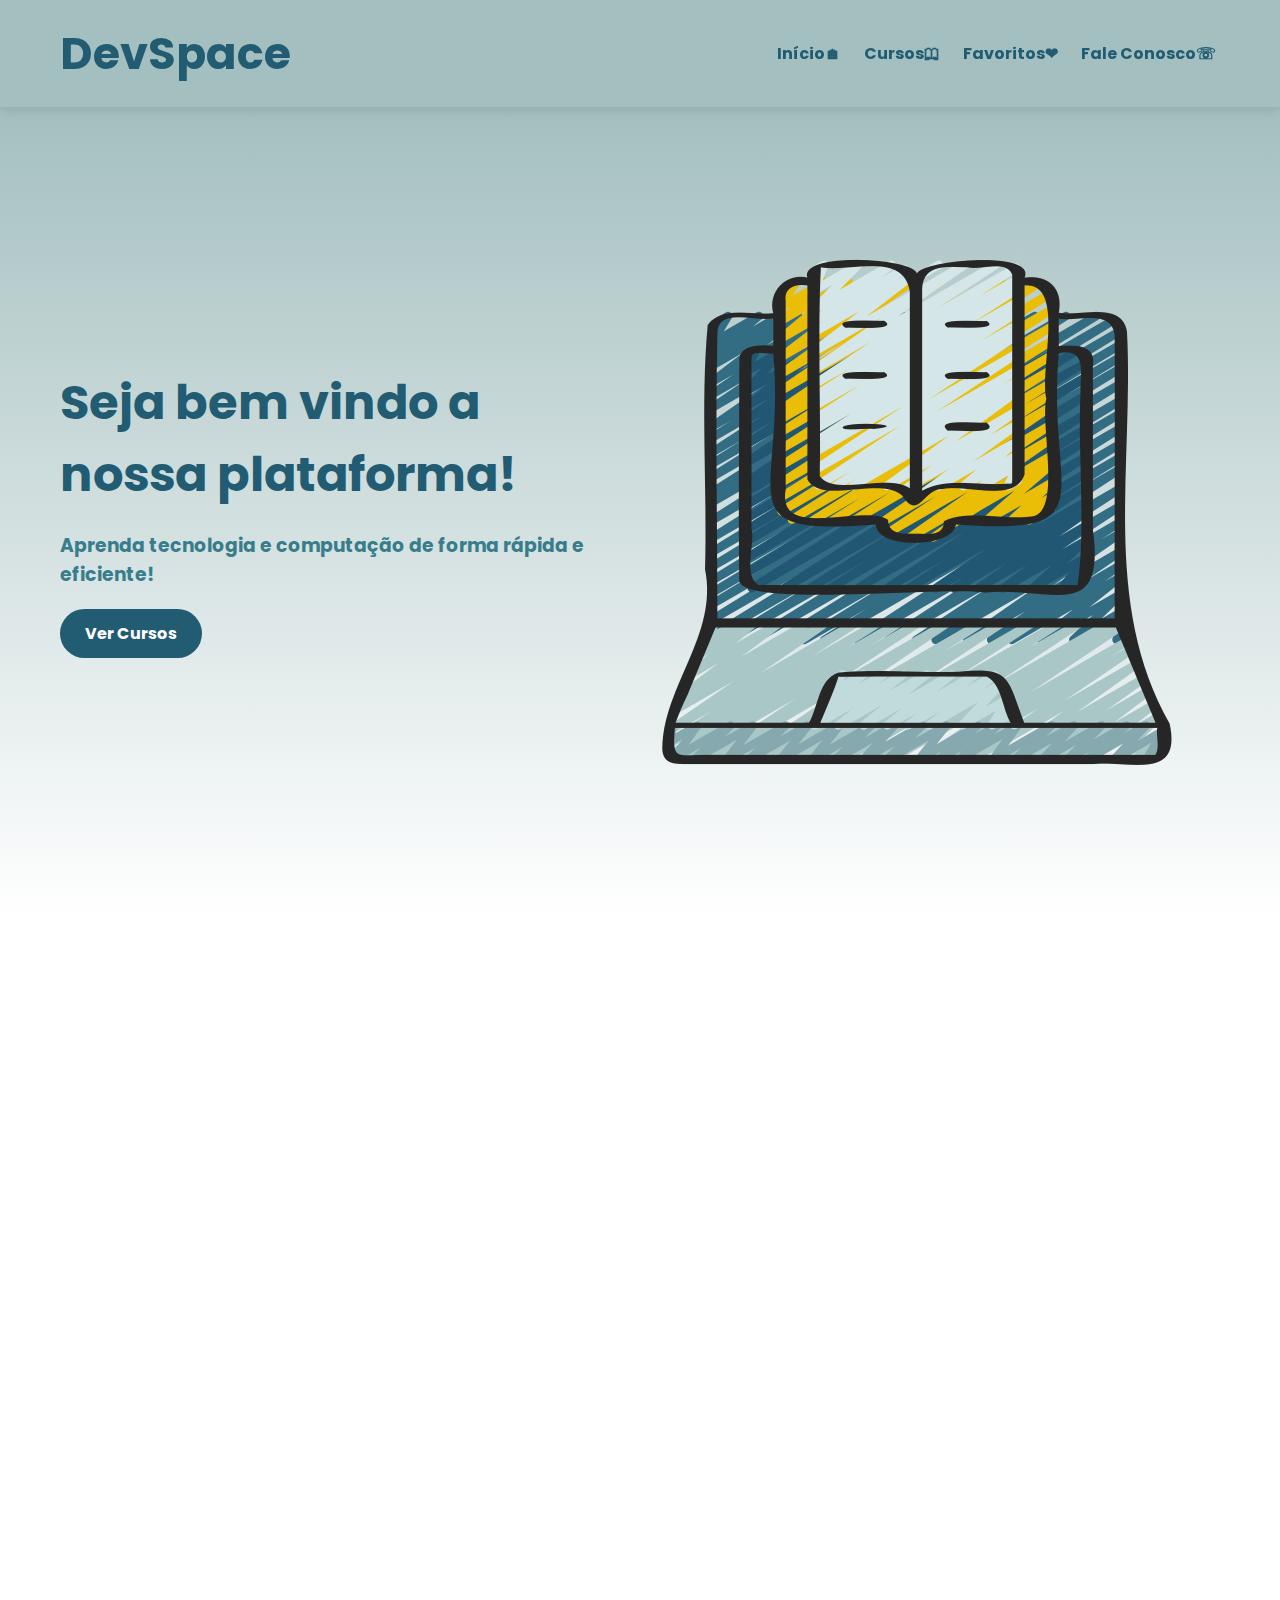
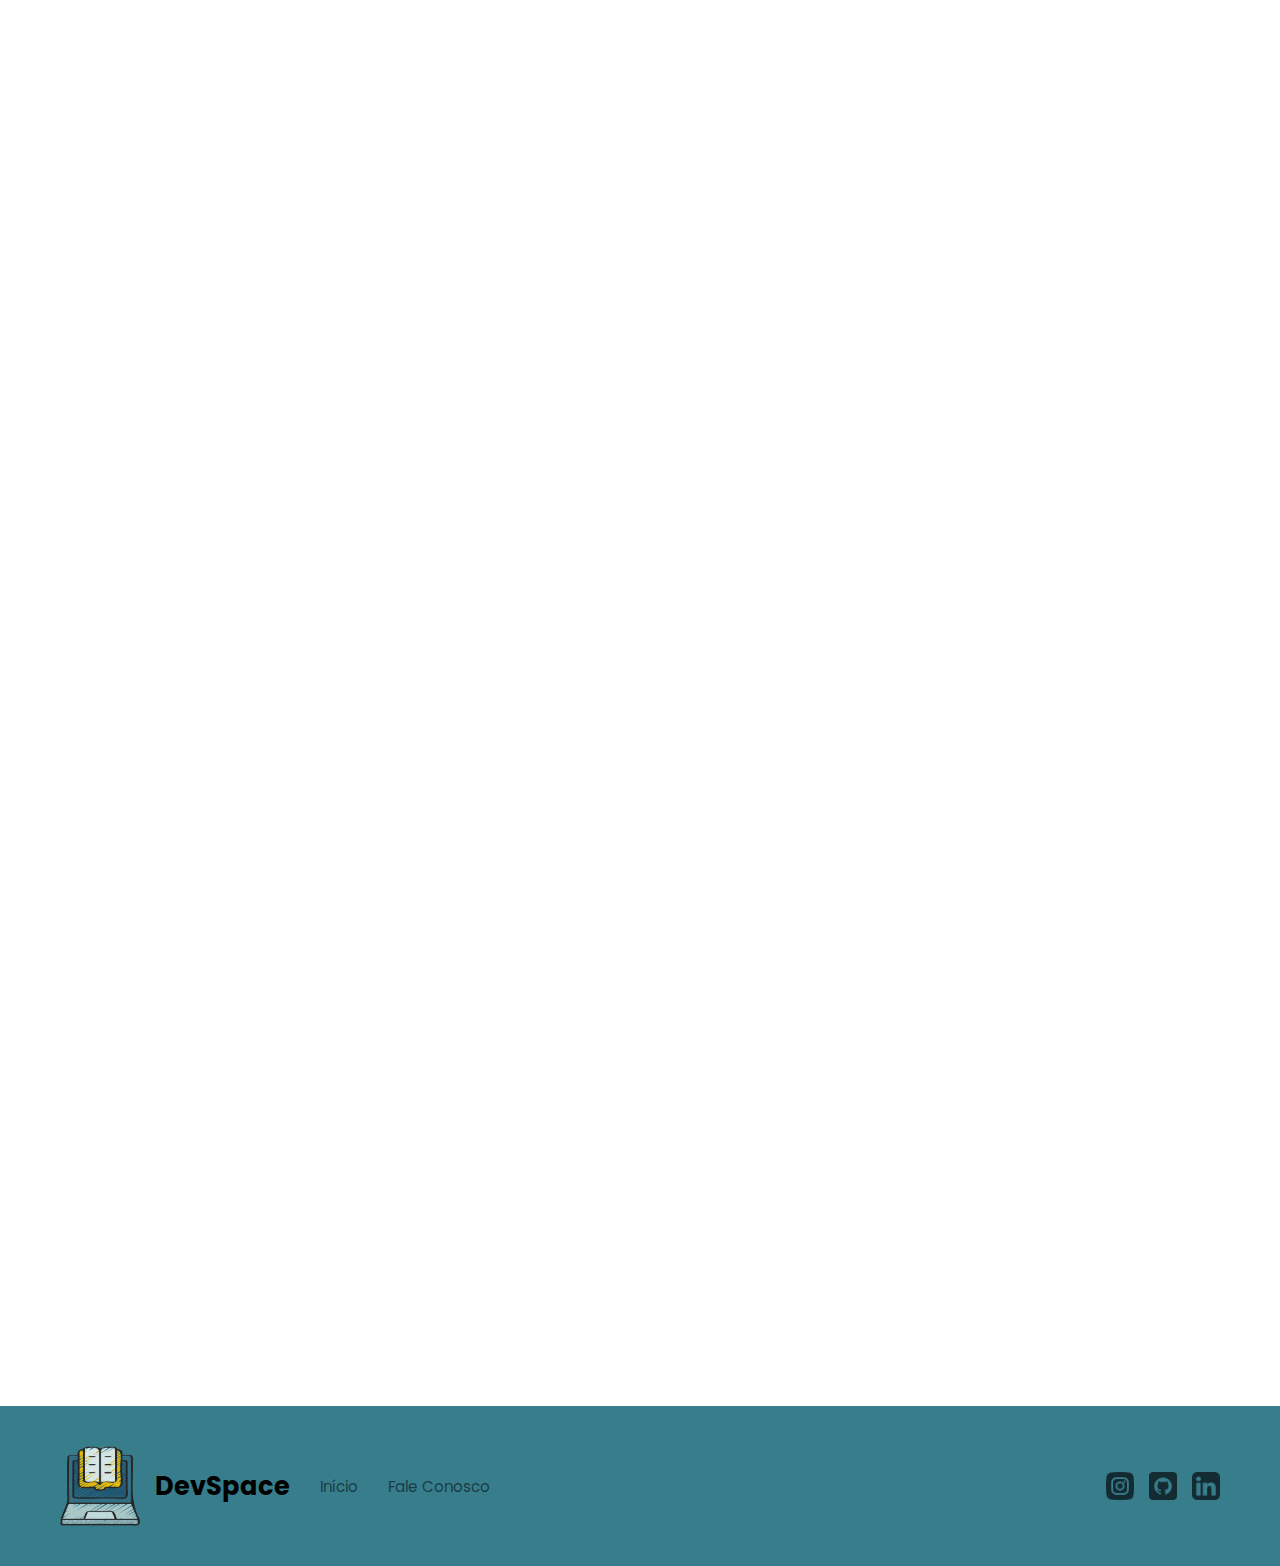
<file: index.html>
<!DOCTYPE html>
<html lang="pt-br">
<head>
    <meta charset="UTF-8">
    <meta name="viewport" content="width=device-width, initial-scale=1.0">
    <link rel="shortcut icon" href="educacao-online.png" type="image/x-icon">
    <link rel="stylesheet" href="style.css">

    <link rel="preconnect" href="https://fonts.googleapis.com">
    <link rel="preconnect" href="https://fonts.gstatic.com" crossorigin>
    <link href="https://fonts.googleapis.com/css2?family=Poppins:wght@600;700;800&display=swap" rel="stylesheet">

    <title>DevSpace</title>
</head>
<body>

    <nav>
        <h1>DevSpace</h1>
        <div class="nav-links">
            <a href="#inicio">Início🏠︎</a>
            <a href="cursos.html">Cursos🕮</a>
            <a href="favoritos.html">Favoritos❤︎</a>
            <a href="fale_conosco.html">Fale Conosco☏</a>
        </div>
    </nav>

    <header id="inicio" class="animate">
        <div class="hero-text">
            <h1>Seja bem vindo a nossa plataforma!</h1>
            <h3>Aprenda tecnologia e computação de forma rápida e eficiente!</h3>
            <a href="cursos.html" class="btn">Ver Cursos</a>
        </div>
        <img src="img/educacao-online.png" alt="Plataforma DevSpace">
    </header>

    <main>
        <section class="conteudop animate">
            <div class="hero-sec">
                <h4>Quem Somos?</h4>
                <h1>Um breve relato sobre nossa plataforma:</h1>
                <p>
                    Este site é uma plataforma de cursos online voltada para jovens programadores,
                    com foco em aprendizado acessível, moderno e eficiente.
                </p>
            </div>
            <img class="img-sec1" src="img/aula-online.png" alt="Aulas online">
        </section>

        <section class="conteudoc animate">
            <h1>O que eu posso aprender aqui?</h1>
            <h3>Confira alguns dos temas disponíveis na plataforma:</h3>
        </section>

        <section class="card-section animate">
    <div class="card-container">

        <!-- LÓGICA -->
        <div class="card">
            <div class="card-inner">
                <div class="card-front">
                    <img src="img/lógica-de-prog.png" alt="Lógica de Programação">
                    <p>Lógica de Programação</p>
                </div>
                <div class="card-back">
                    <p>
                        Aprenda a pensar como programador, criando soluções
                        com decisões, repetições e organização de ideias.
                    </p>
                </div>
            </div>
        </div>

        <!-- ALGORITMOS -->
        <div class="card">
            <div class="card-inner">
                <div class="card-front">
                    <img src="img/programacao.png" alt="Algoritmos">
                    <p>Algoritmos</p>
                </div>
                <div class="card-back">
                    <p>
                        Entenda como criar passos lógicos e bem definidos
                        para resolver problemas de forma eficiente.
                    </p>
                </div>
            </div>
        </div>

        <!-- HTML E CSS -->
        <div class="card">
            <div class="card-inner">
                <div class="card-front">
                    <img src="img/html-css.png" alt="HTML e CSS">
                    <p>HTML e CSS</p>
                </div>
                <div class="card-back">
                    <p>
                        Aprenda a estruturar páginas e deixá-las bonitas,
                        responsivas e bem organizadas.
                    </p>
                </div>
            </div>
        </div>

        <!-- JAVASCRIPT -->
        <div class="card">
            <div class="card-inner">
                <div class="card-front">
                    <img src="img/javascript.png" alt="JavaScript">
                    <p>JavaScript</p>
                </div>
                <div class="card-back">
                    <p>
                        Dê vida às páginas com interações, eventos,
                        lógica e dinamismo.
                    </p>
                </div>
            </div>
        </div>

        <!-- PYTHON -->
        <div class="card">
            <div class="card-inner">
                <div class="card-front">
                    <img src="img/pythonlogo.png" alt="Python">
                    <p>Python</p>
                </div>
                <div class="card-back">
                    <p>
                        Linguagem simples e poderosa para automação,
                        lógica, dados e aplicações.
                    </p>
                </div>
            </div>
        </div>

        <!-- BANCO DE DADOS -->
        <div class="card">
            <div class="card-inner">
                <div class="card-front">
                    <img src="img/banco-de-dadoslogo.png" alt="Banco de Dados">
                    <p>Banco de Dados</p>
                </div>
                <div class="card-back">
                    <p>
                        Aprenda a armazenar, organizar e consultar
                        informações de forma eficiente.
                    </p>
                </div>
            </div>
        </div>

        <!-- MOBILE -->
        <div class="card">
            <div class="card-inner">
                <div class="card-front">
                    <img src="img/introdução-mobile.png" alt="Mobile">
                    <p>Mobile</p>
                </div>
                <div class="card-back">
                    <p>
                        Introdução ao desenvolvimento de aplicativos
                        para celulares e tablets.
                    </p>
                </div>
            </div>
        </div>

        <!-- SEGURANÇA -->
        <div class="card">
            <div class="card-inner">
                <div class="card-front">
                    <img src="img/seguranca-da-internet.png" alt="Segurança">
                    <p>Segurança</p>
                </div>
                <div class="card-back">
                    <p>
                        Conceitos básicos para proteger dados,
                        sistemas e informações.
                    </p>
                </div>
            </div>
        </div>

    </div>
</section>


        <section class="topicos animate">
            <div class="top">
                <h3>Trilha Iniciante</h3>
                <ul>
                    <li>Lógica</li>
                    <li>HTML + CSS</li>
                    <li>JS Básico</li>
                    <li>Python</li>
                </ul>
            </div>

            <div class="top">
                <h3>Web Dev</h3>
                <ul>
                    <li>HTML Avançado</li>
                    <li>Flexbox e Grid</li>
                    <li>DOM</li>
                    <li>Projetos</li>
                </ul>
            </div>

            <div class="top">
                <h3>Programação Geral</h3>
                <ul>
                    <li>POO</li>
                    <li>SQL</li>
                    <li>Git</li>
                    <li>APIs</li>
                </ul>
            </div>
        </section>
    </main>

    <footer>
        <div class="footer-logo">
            <img src="img/educacao-online.png">
            <h2>DevSpace</h2>
            <a href="#inicio">Início</a>
            <a href="fale_conosco.html">Fale Conosco</a>
        </div>

        <div class="footer-container">
            <a href="#"><img src="img/instagram (1).png"></a>
            <a href="#"><img src="img/github.png"></a>
            <a href="#"><img src="img/sinal-do-linkedin (1).png"></a>
        </div>
    </footer>

    <script src="script.js"></script>
</body>
</html>
</file>
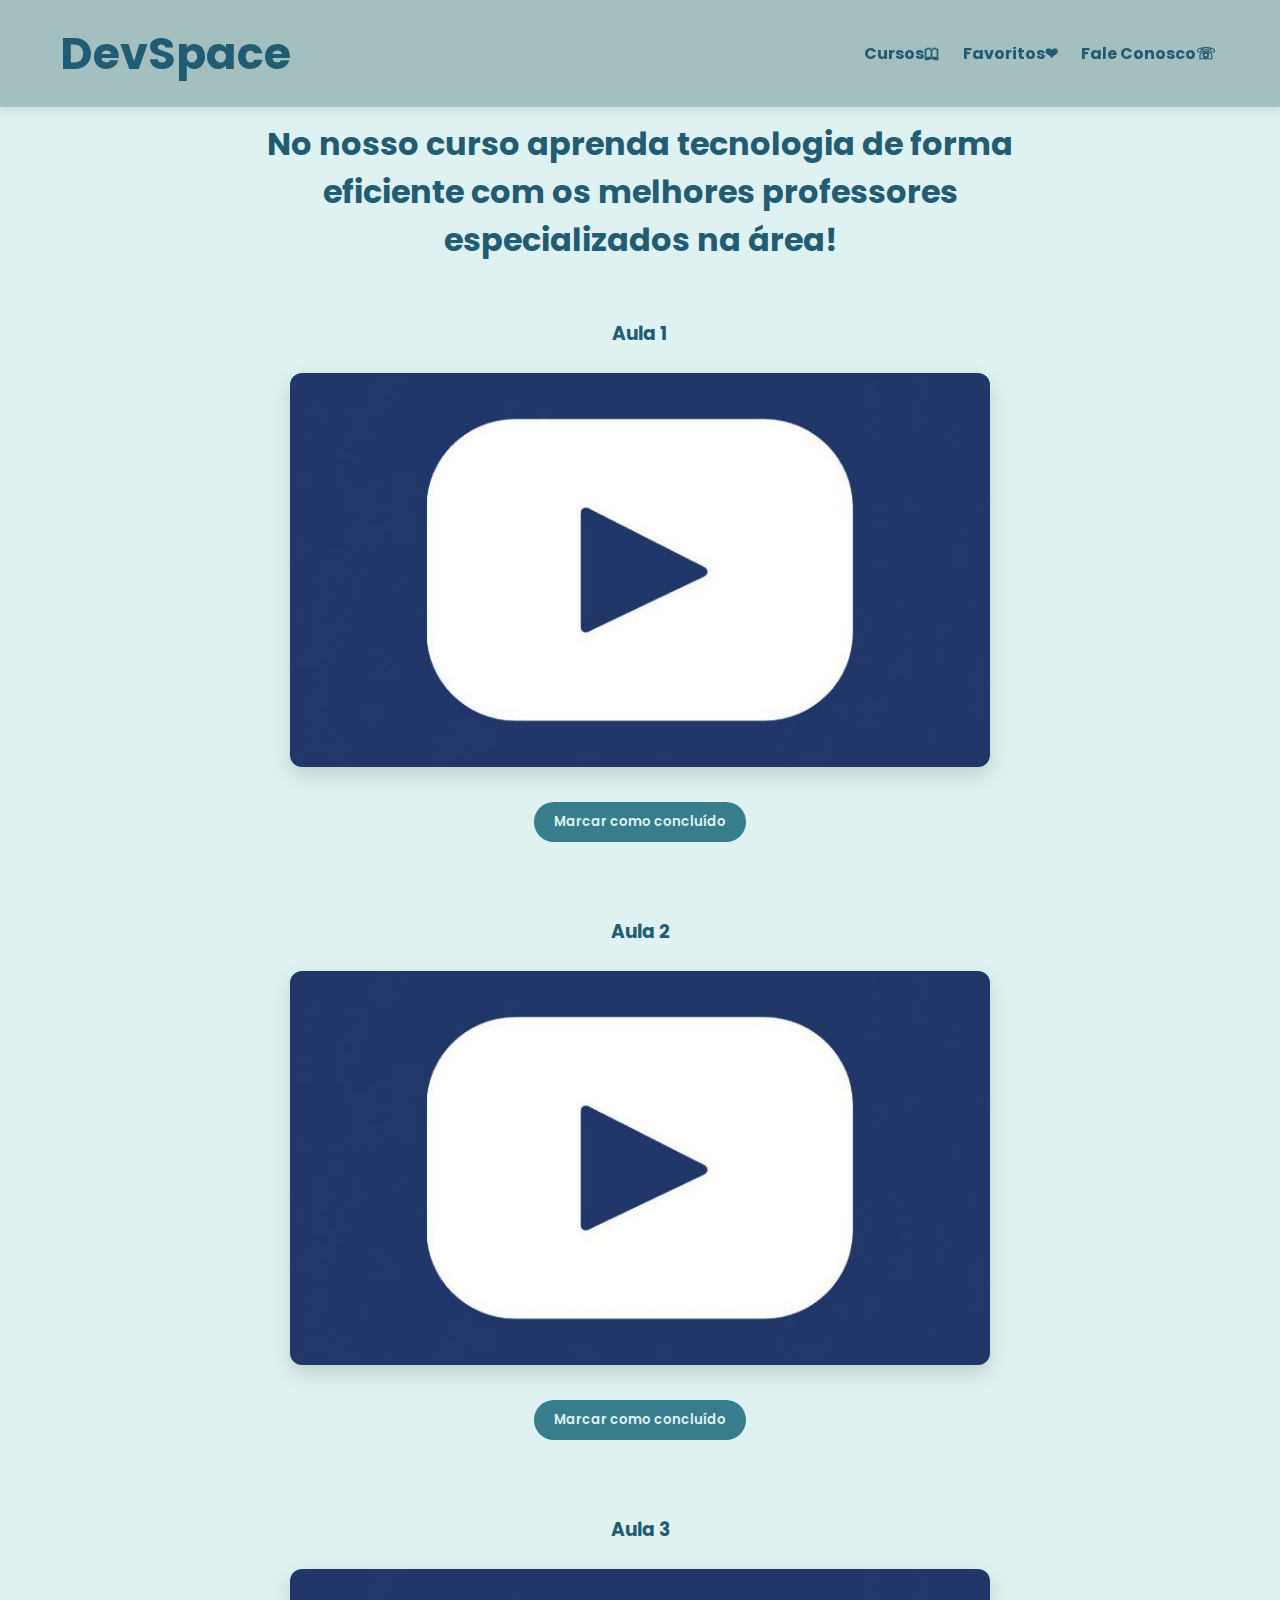
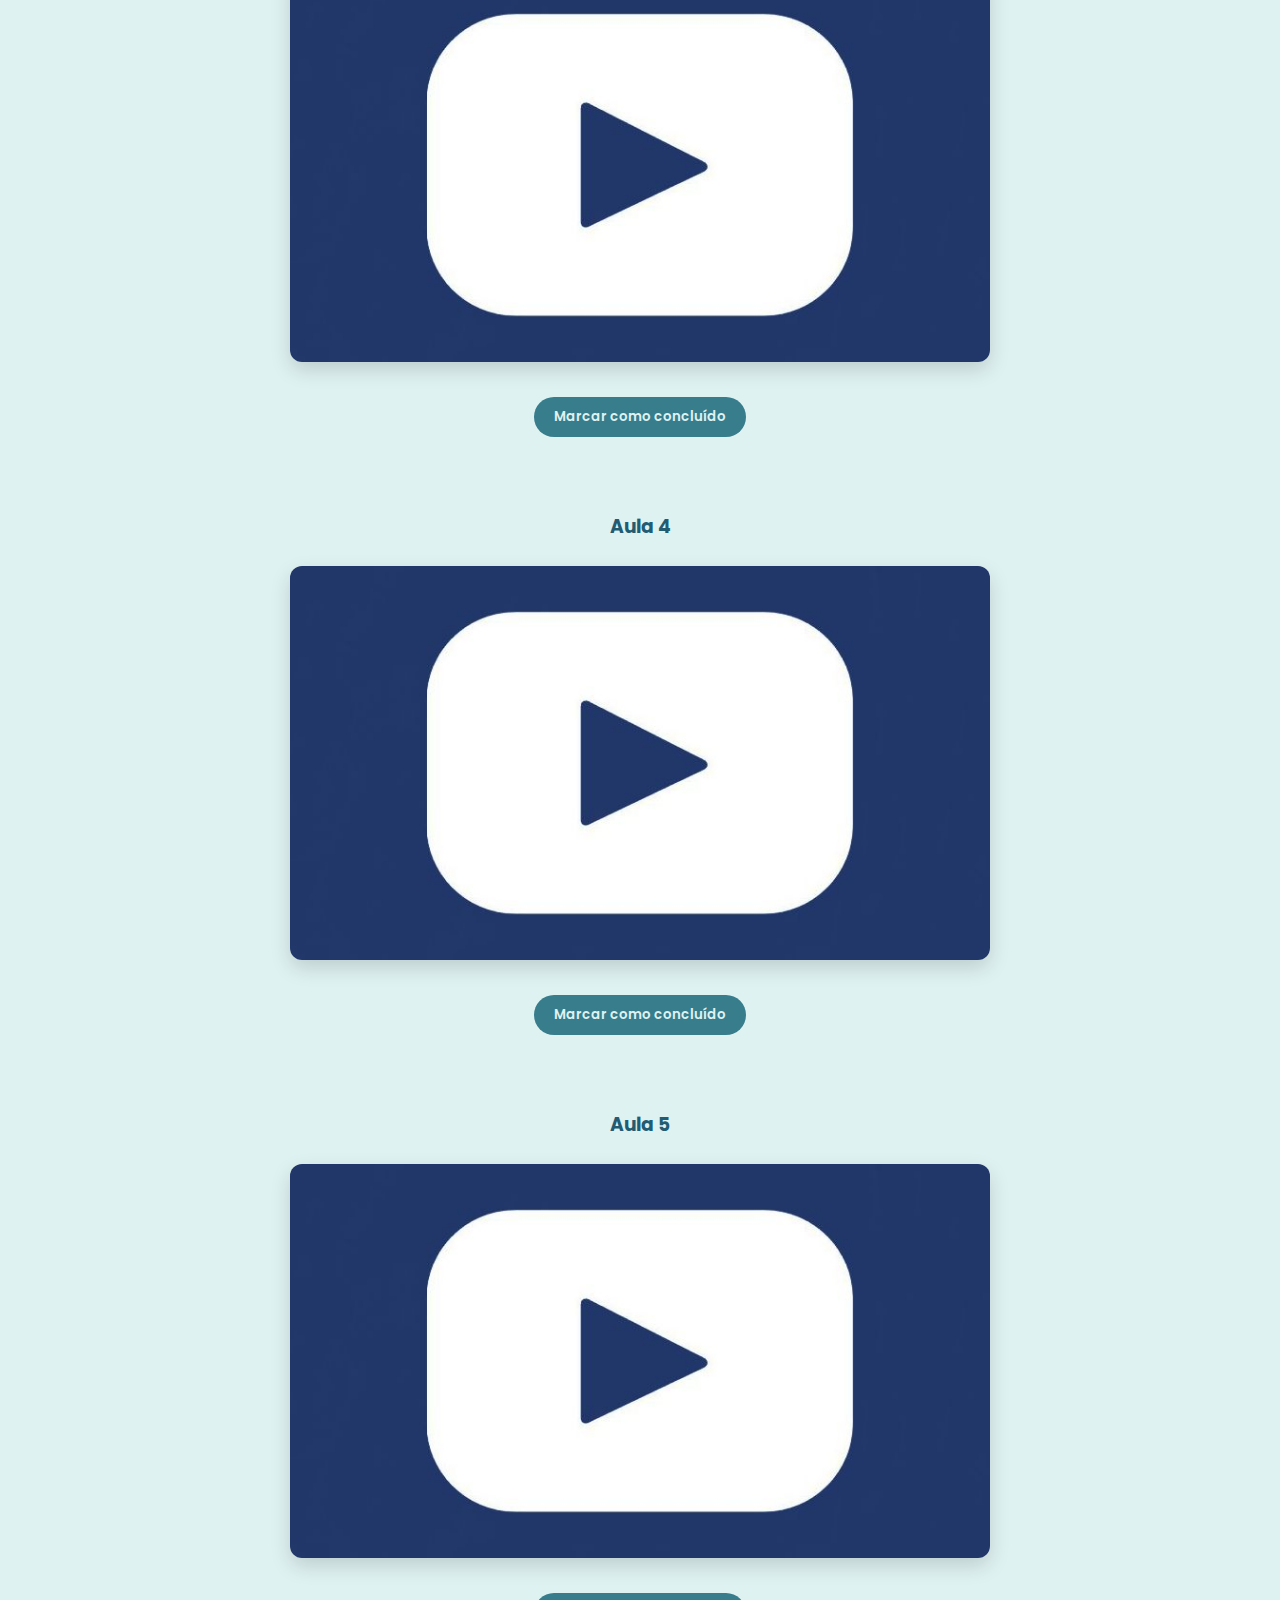
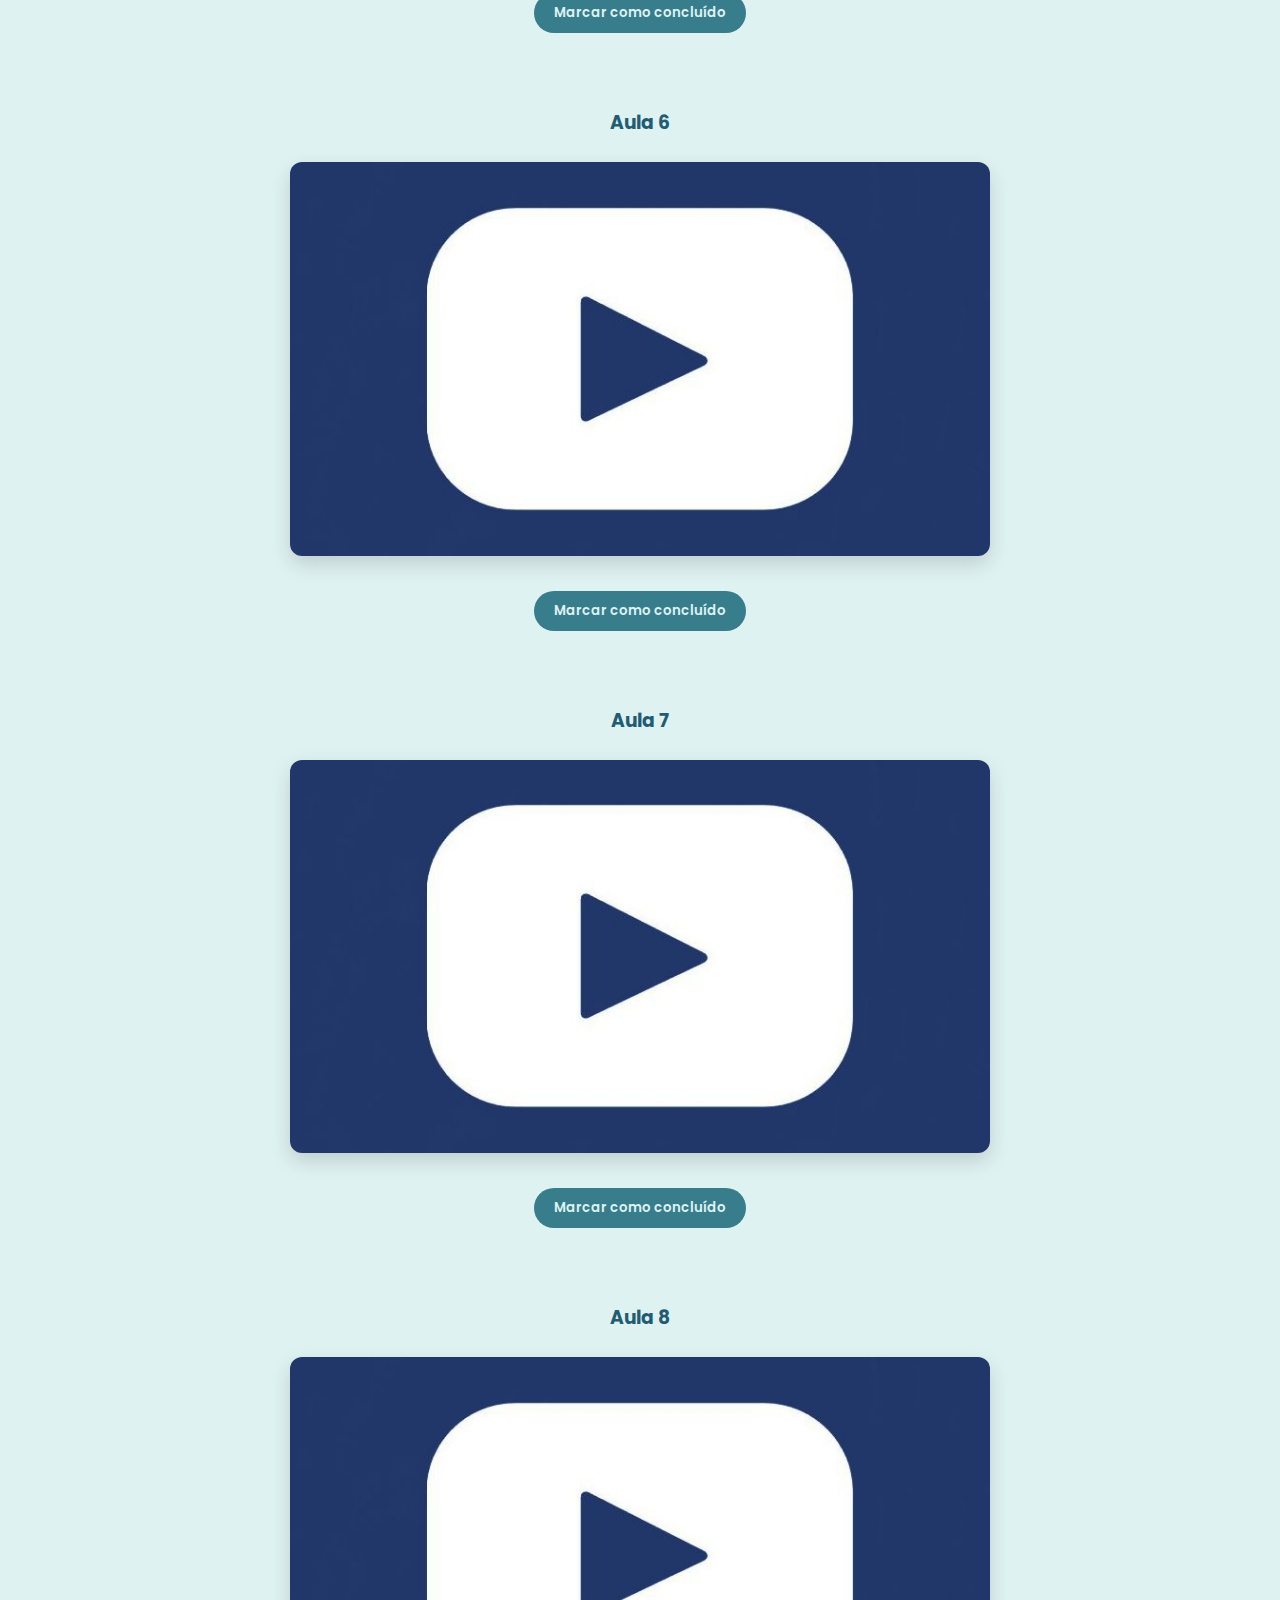
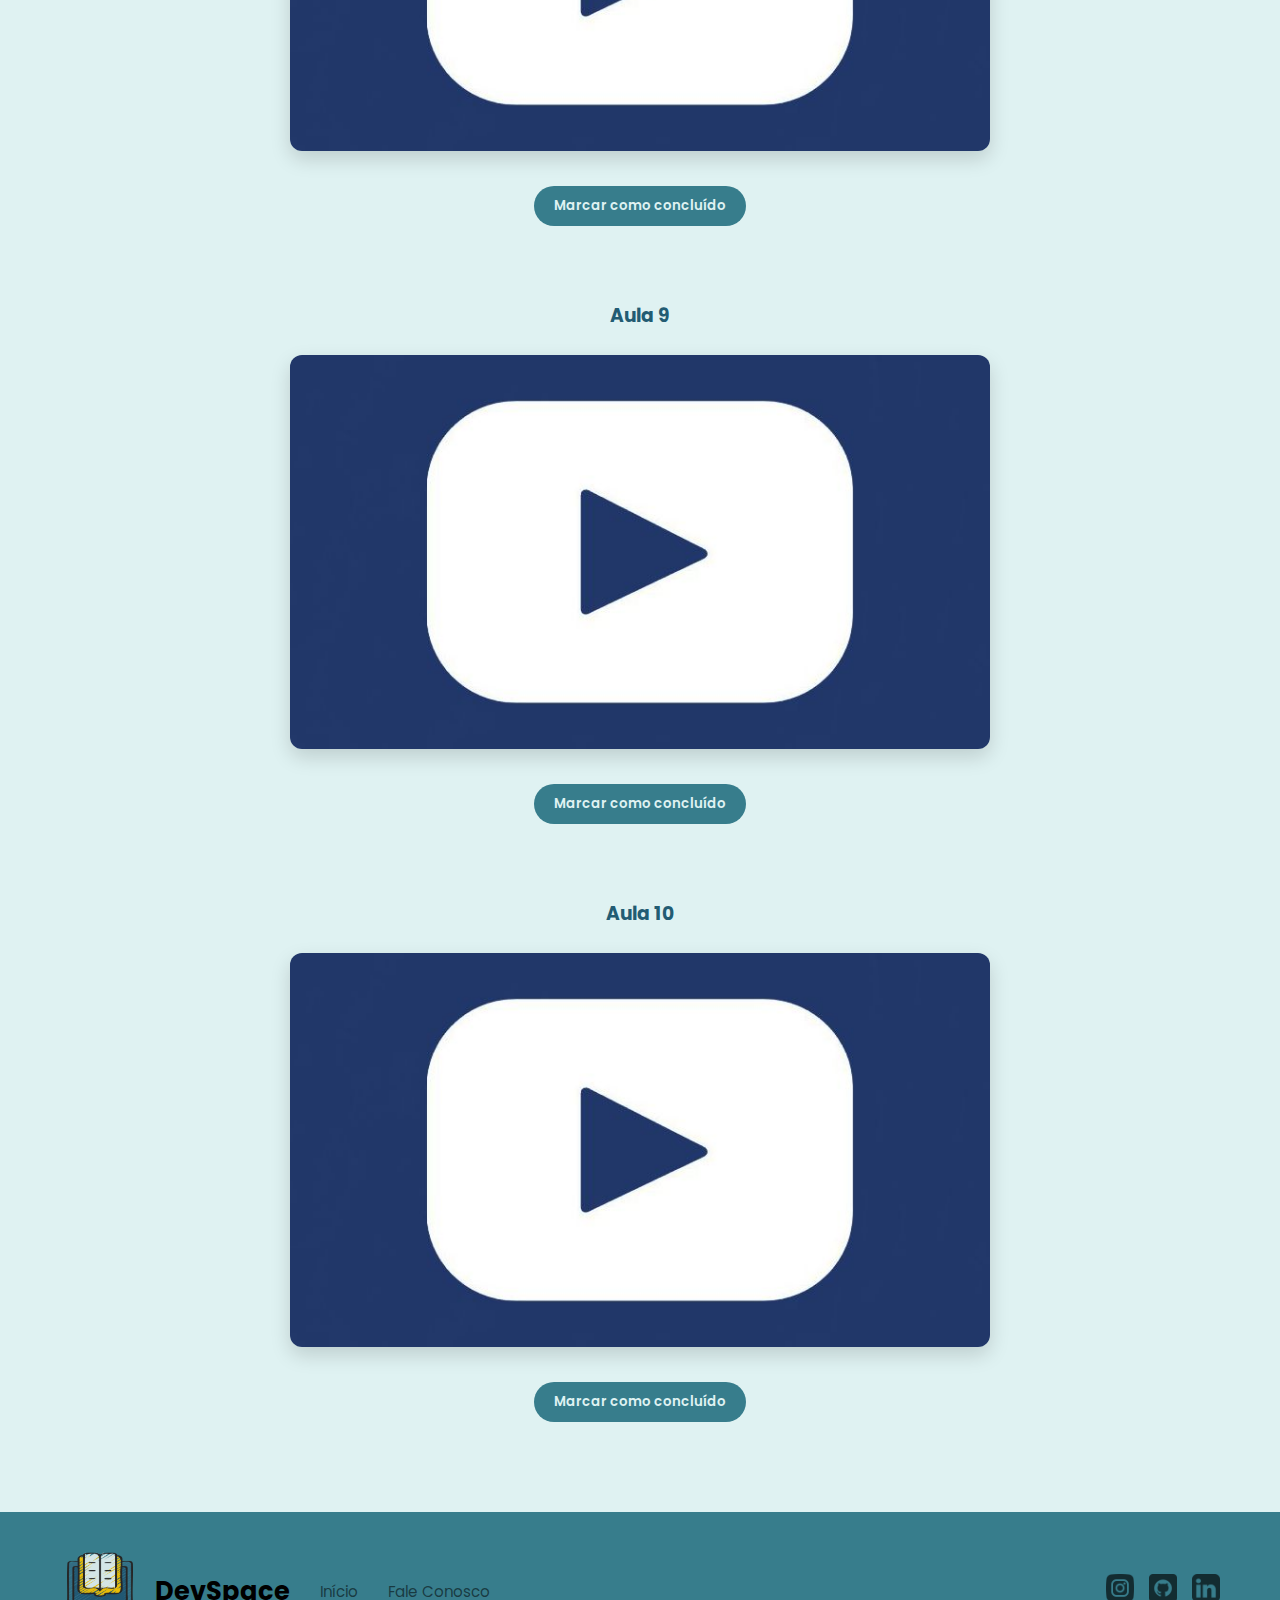
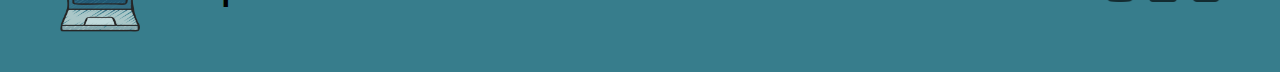
<file: aula.html>
<!DOCTYPE html>
<html lang="pt-br">
<head>
    <meta charset="UTF-8">
    <meta name="viewport" content="width=device-width, initial-scale=1.0">
    <link rel="shortcut icon" href="educacao-online.png" type="image/x-icon">
    <link rel="stylesheet" href="aula.css">

    <link rel="preconnect" href="https://fonts.googleapis.com">
    <link rel="preconnect" href="https://fonts.gstatic.com" crossorigin>
    <link href="https://fonts.googleapis.com/css2?family=Poppins:wght@600;700;800&display=swap" rel="stylesheet">

    <title>DevSpace</title>
</head>
<body>
    <div id="inicio"></div>

    <nav>
        <h1>DevSpace</h1>
        <div class="nav-links">
            <a href="cursos.html">Cursos🕮</a>
            <a href="favoritos.html">Favoritos❤︎</a>
            <a href="fale_conosco.html">Fale Conosco☏</a>
        </div>
    </nav>

    <main>
        <h1>No nosso curso aprenda tecnologia de forma eficiente com os melhores professores especializados na área!</h1>

        <section class="aula">
            <h3>Aula 1</h3>
            <img src="img/Youtube.jfif">
            <button class="concluido" data-aula="aula1">Marcar como concluído ✔</button>
        </section>

        <section class="aula">
            <h3>Aula 2</h3>
            <img src="img/Youtube.jfif">
            <button class="concluido" data-aula="aula2">Marcar como concluído ✔</button>
        </section>

        <section class="aula">
            <h3>Aula 3</h3>
            <img src="img/Youtube.jfif">
            <button class="concluido" data-aula="aula3">Marcar como concluído ✔</button>
        </section>

        <section class="aula">
            <h3>Aula 4</h3>
            <img src="img/Youtube.jfif">
            <button class="concluido" data-aula="aula4">Marcar como concluído ✔</button>
        </section>

        <section class="aula">
            <h3>Aula 5</h3>
            <img src="img/Youtube.jfif">
            <button class="concluido" data-aula="aula5">Marcar como concluído ✔</button>
        </section>

        <section class="aula">
            <h3>Aula 6</h3>
            <img src="img/Youtube.jfif">
            <button class="concluido" data-aula="aula6">Marcar como concluído ✔</button>
        </section>

        <section class="aula">
            <h3>Aula 7</h3>
            <img src="img/Youtube.jfif">
            <button class="concluido" data-aula="aula7">Marcar como concluído ✔</button>
        </section>

        <section class="aula">
            <h3>Aula 8</h3>
            <img src="img/Youtube.jfif">
            <button class="concluido" data-aula="aula8">Marcar como concluído ✔</button>
        </section>

        <section class="aula">
            <h3>Aula 9</h3>
            <img src="img/Youtube.jfif">
            <button class="concluido" data-aula="aula9">Marcar como concluído ✔</button>
        </section>

        <section class="aula">
            <h3>Aula 10</h3>
            <img src="img/Youtube.jfif">
            <button class="concluido" data-aula="aula10">Marcar como concluído ✔</button>
        </section>
    </main>


    <footer>
        <div class="footer-logo">
            <img src="img/educacao-online.png">
            <h2>DevSpace</h2>
            <a href="#inicio">Início</a>
            <a href="fale_conosco.html">Fale Conosco</a>
        </div>

        <div class="footer-container">
            <a href="#"><img src="img/instagram (1).png"></a>
            <a href="#"><img src="img/github.png"></a>
            <a href="#"><img src="img/sinal-do-linkedin (1).png"></a>
        </div>
    </footer>
        
<script src="aula.js"></script>
    
</body>
</html>
</file>
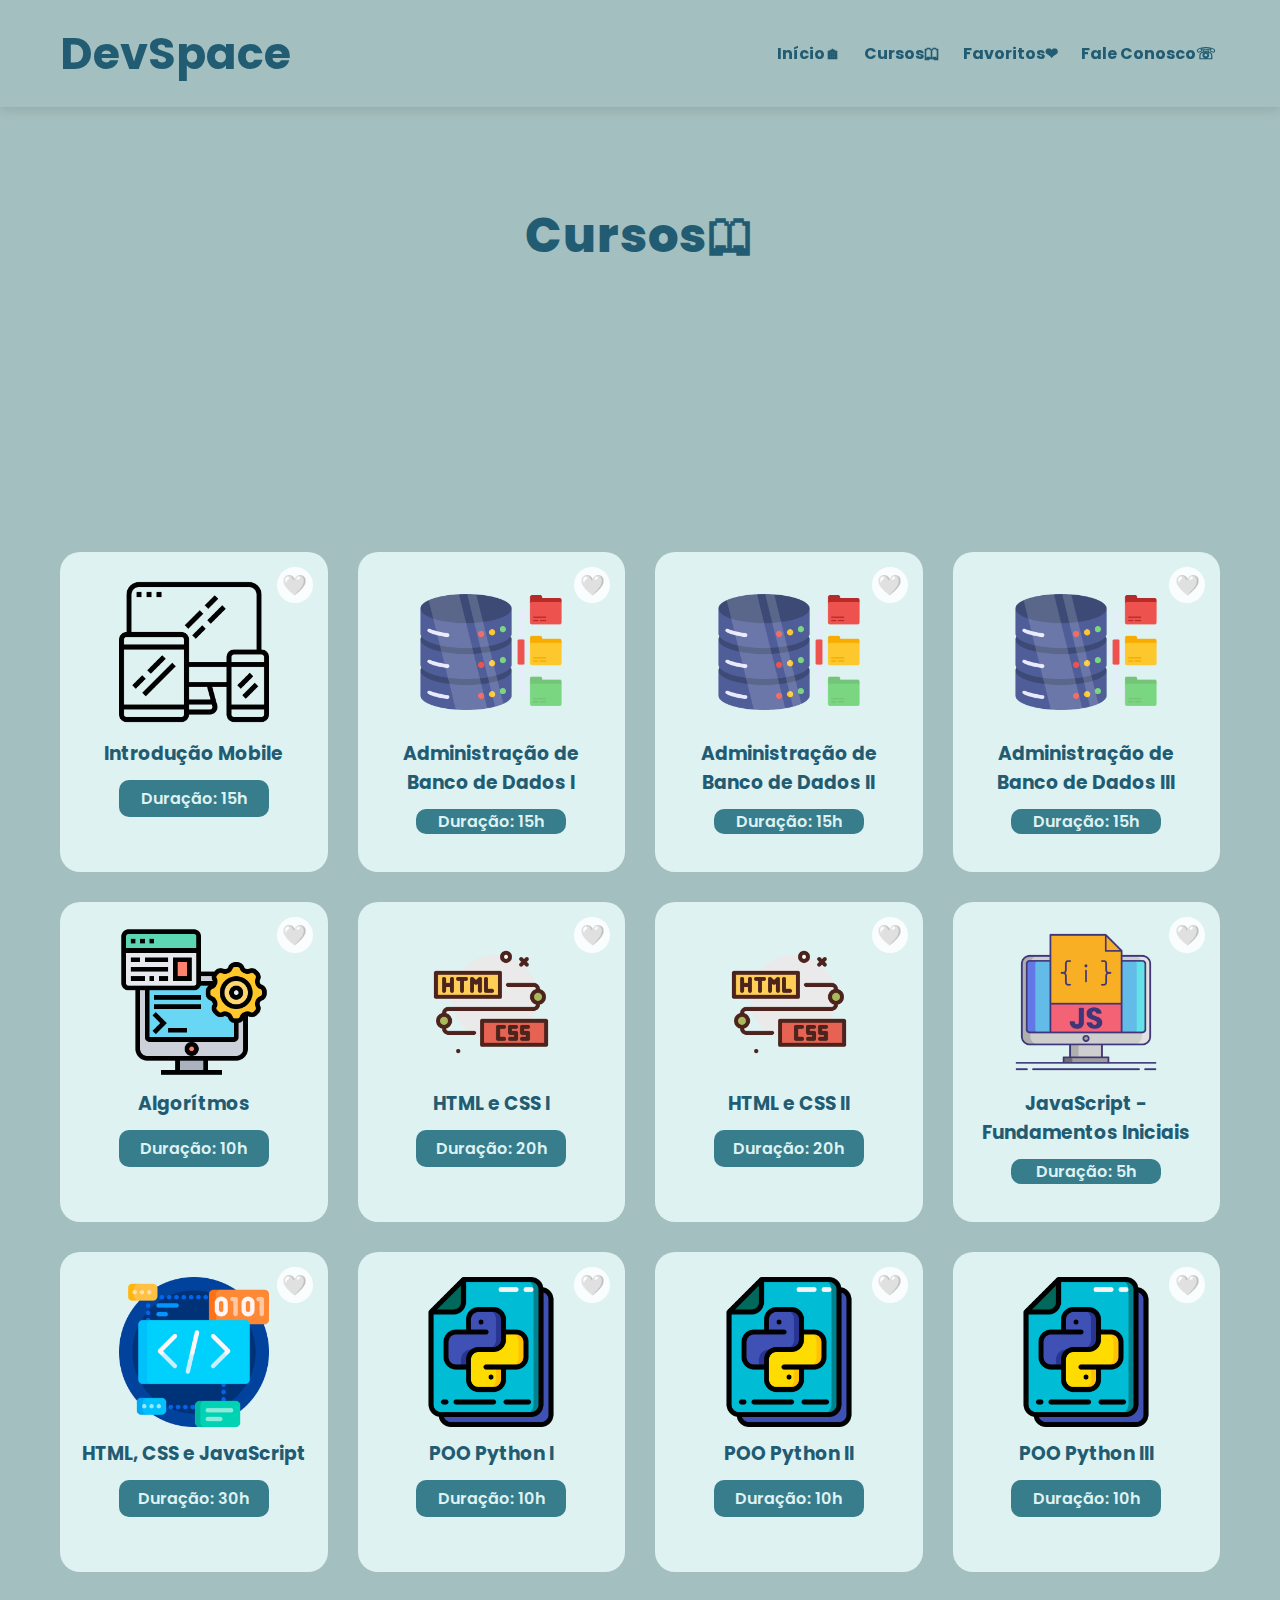
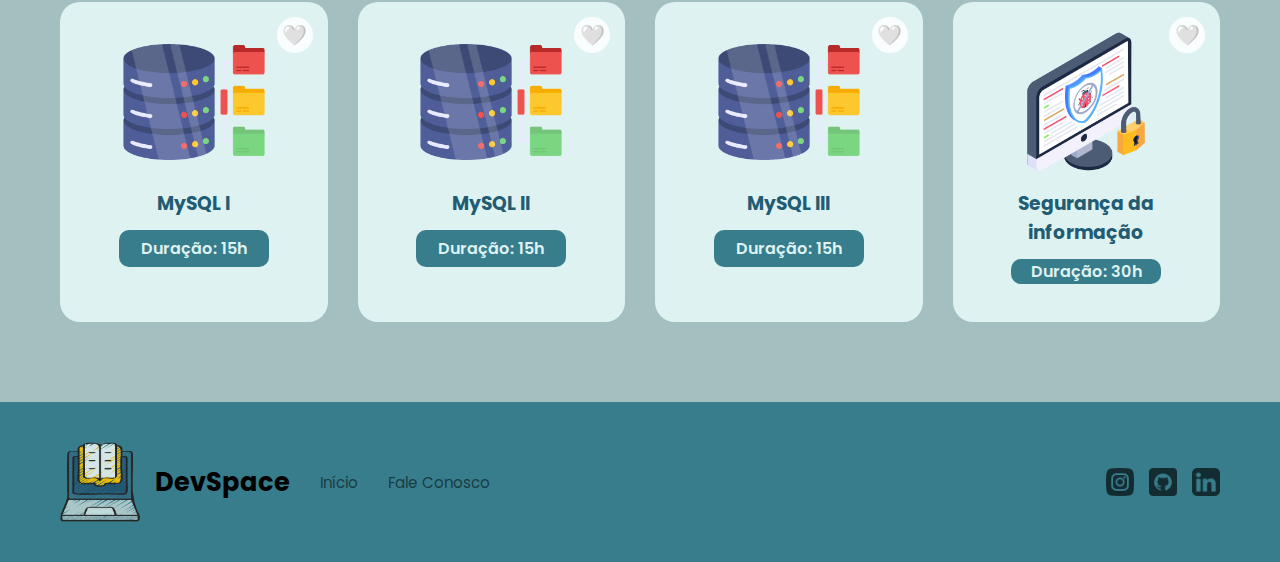
<file: cursos.html>
<!DOCTYPE html>
<html lang="pt-br">
<head>
    <meta charset="UTF-8">
    <meta name="viewport" content="width=device-width, initial-scale=1.0">
    <link rel="shortcut icon" href="educacao-online.png" type="image/x-icon">
    <link rel="stylesheet" href="cursos.css">

    <link rel="preconnect" href="https://fonts.googleapis.com">
    <link rel="preconnect" href="https://fonts.gstatic.com" crossorigin>
    <link href="https://fonts.googleapis.com/css2?family=Poppins:wght@600;700;800&display=swap" rel="stylesheet">

    <title>DevSpace</title>
</head>
<body>
    <header id="inicio"></header>


    <nav>
        <h1>DevSpace</h1>
        <div class="nav-links">
            <a href="index.html">Início🏠︎</a>
            <a href="#inicio">Cursos🕮</a>
            <a href="#">Favoritos❤︎</a>
            <a href="fale_conosco.html">Fale Conosco☏</a>
        </div>
    </nav>

    <section class="header-cursos">
    <h1 class="titulo-cursos">Cursos🕮</h1>
    </section>


    <section class="card-section animate">
        <div class="card-container">
            <div class="curso" data-id="1" data-titulo="introducao-mobile">
                <div class="card">
                    <img src="img/introdução-mobile.png">
                    <h3>Introdução Mobile</h3>
                    <p>Duração: 15h</p>
                    <button class="btn-favorito">
                        🤍
                    </button>
                </div>
            </div>
            <div class="curso" data-id="1" data-titulo="Administração de Banco de Dados">
                <div class="card">
                    <img src="img/banco-de-dadoslogo.png">
                    <h3>Administração de Banco de Dados I</h3>
                    <p>Duração: 15h</p>
                    <button class="btn-favorito">
                        🤍
                    </button>
                </div>
            </div>
            <div class="curso" data-id="1" data-titulo="Administração de Banco de Dados">
                <div class="card">
                    <img src="img/banco-de-dadoslogo.png">
                    <h3>Administração de Banco de Dados II</h3>
                    <p>Duração: 15h</p>
                    <button class="btn-favorito">
                        🤍
                    </button>
                </div>
            </div>
            <div class="curso" data-id="1" data-titulo="Administração de Banco de Dados">
                <div class="card">
                    <img src="img/banco-de-dadoslogo.png">
                    <h3>Administração de Banco de Dados III</h3>
                    <p>Duração: 15h</p>
                    <button class="btn-favorito">
                        🤍
                    </button>
                </div>
            </div>
            <div class="curso" data-id="1" data-titulo="algoritmos">
                <div class="card">
                    <img src="img/lógica-de-prog.png">
                    <h3>Algorítmos</h3>
                    <p>Duração: 10h</p>
                    <button class="btn-favorito">
                        🤍
                    </button>
                </div>
            </div>
            <div class="curso" data-id="1" data-titulo="html-css">
                <div class="card">
                    <img src="img/html-css.png">
                    <h3>HTML e CSS I</h3>
                    <p>Duração: 20h</p>
                    <button class="btn-favorito">
                        🤍
                    </button>
                </div>
            </div>
            <div class="curso" data-id="1" data-titulo="html-css">
                <div class="card">
                    <img src="img/html-css.png">
                    <h3>HTML e CSS II</h3>
                    <p>Duração: 20h</p>
                    <button class="btn-favorito">
                        🤍
                    </button>
                </div>
            </div>
            <div class="curso" data-id="1" data-titulo="javascript">
                <div class="card">
                    <img src="img/javascript.png">
                    <h3>JavaScript - Fundamentos Iniciais</h3>
                    <p>Duração: 5h</p>
                    <button class="btn-favorito">
                        🤍
                    </button>
                </div>
            </div>
            <div class="curso" data-id="1" data-titulo="html-css-js">
                <div class="card">
                    <img src="img/programacao.png">
                    <h3>HTML, CSS e JavaScript</h3>
                    <p>Duração: 30h</p>
                    <button class="btn-favorito">
                        🤍
                    </button>
                </div>
            </div>
            <div class="curso" data-id="1" data-titulo="python">
                <div class="card">
                    <img src="img/pythonlogo.png">
                    <h3>POO Python I</h3>
                    <p>Duração: 10h</p>
                    <button class="btn-favorito">
                        🤍
                    </button>
                </div>
            </div>
            <div class="curso" data-id="1" data-titulo="python">
                <div class="card">
                    <img src="img/pythonlogo.png">
                    <h3>POO Python II</h3>
                    <p>Duração: 10h</p>
                    <button class="btn-favorito">
                        🤍
                    </button>
                </div>
            </div>
            <div class="curso" data-id="1" data-titulo="python">
                <div class="card">
                    <img src="img/pythonlogo.png">
                    <h3>POO Python III</h3>
                    <p>Duração: 10h</p>
                    <button class="btn-favorito">
                        🤍
                    </button>
                </div>
            </div>
            <div class="curso" data-id="1" data-titulo="Banco-de-Dados">
                <div class="card">
                    <img src="img/banco-de-dadoslogo.png">
                    <h3>MySQL I</h3>
                    <p>Duração: 15h</p>
                    <button class="btn-favorito">
                        🤍
                    </button>
                </div>
            </div>
            <div class="curso" data-id="1" data-titulo="Banco-de-Dados">
                <div class="card">
                    <img src="img/banco-de-dadoslogo.png">
                    <h3>MySQL II</h3>
                    <p>Duração: 15h</p>
                    <button class="btn-favorito">
                        🤍
                    </button>
                </div>
            </div>
            <div class="curso" data-id="1" data-titulo="Banco-de-Dados">
                <div class="card">
                    <img src="img/banco-de-dadoslogo.png">
                    <h3>MySQL III</h3>
                    <p>Duração: 15h</p>
                    <button class="btn-favorito">
                        🤍
                    </button>
                </div>
            </div>
            <div class="curso" data-id="1" data-titulo="seguranca-da-internet">
                <div class="card">
                    <img src="img/seguranca-da-internet.png" alt="">
                    <h3>Segurança da informação</h3>
                    <p>Duração: 30h</p>
                    <button class="btn-favorito">
                        🤍
                    </button>
                </div>
            </div>
        </div>
    </section>


    <footer>
        <div class="footer-logo">
            <img src="img/educacao-online.png">
            <h2>DevSpace</h2>
            <a href="#inicio">Início</a>
            <a href="#">Fale Conosco</a>
        </div>

        <div class="footer-container">
            <a href="#"><img src="img/instagram (1).png"></a>
            <a href="#"><img src="img/github.png"></a>
            <a href="#"><img src="img/sinal-do-linkedin (1).png"></a>
        </div>
    </footer>

    <script src="cursos.js"></script>
</body>
</html>
</file>
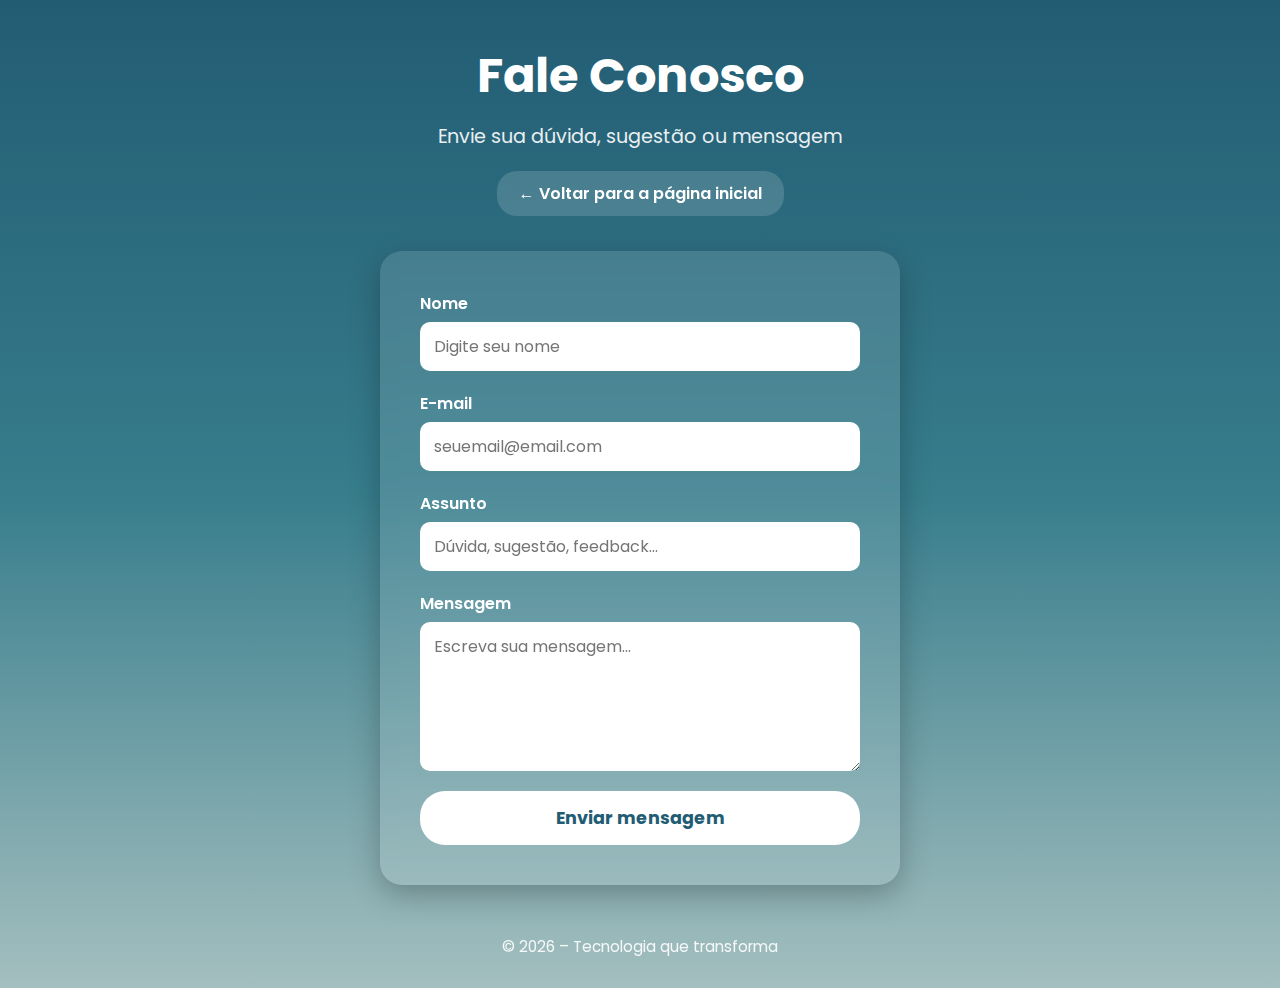
<file: fale_conosco.html>
<!DOCTYPE html>
<html lang="pt-br">
<head>
    <meta charset="UTF-8">
    <meta name="viewport" content="width=device-width, initial-scale=1.0">
    <link rel="shortcut icon" href="educacao-online.png" type="image/x-icon">
    <link rel="stylesheet" href="fale_conosco.css">

    <link rel="preconnect" href="https://fonts.googleapis.com">
    <link rel="preconnect" href="https://fonts.gstatic.com" crossorigin>
    <link href="https://fonts.googleapis.com/css2?family=Poppins:wght@600;700;800&display=swap" rel="stylesheet">

    <title>DevSpace</title>
</head>
<body>

  <!-- HEADER SIMPLES -->
  <header class="topo">
    <h1>Fale Conosco</h1>
    <p>Envie sua dúvida, sugestão ou mensagem</p>
  </header>

  <a href="index.html" class="btn-voltar">← Voltar para a página inicial</a>

  <!-- FORMULÁRIO -->
  <main class="container">

    <form class="form-contato">
      
      <div class="campo">
        <label for="nome">Nome</label>
        <input type="text" id="nome" placeholder="Digite seu nome" required>
      </div>

      <div class="campo">
        <label for="email">E-mail</label>
        <input type="email" id="email" placeholder="seuemail@email.com" required>
      </div>

      <div class="campo">
        <label for="assunto">Assunto</label>
        <input type="text" id="assunto" placeholder="Dúvida, sugestão, feedback...">
      </div>

      <div class="campo">
        <label for="mensagem">Mensagem</label>
        <textarea id="mensagem" rows="5" placeholder="Escreva sua mensagem..." required></textarea>
      </div>

      <button type="submit">Enviar mensagem</button>

    </form>

  </main>

  <!-- FOOTER -->
  <footer class="footer">
    <p>© 2026 – Tecnologia que transforma</p>
  </footer>
    
</body>
</html>
</file>
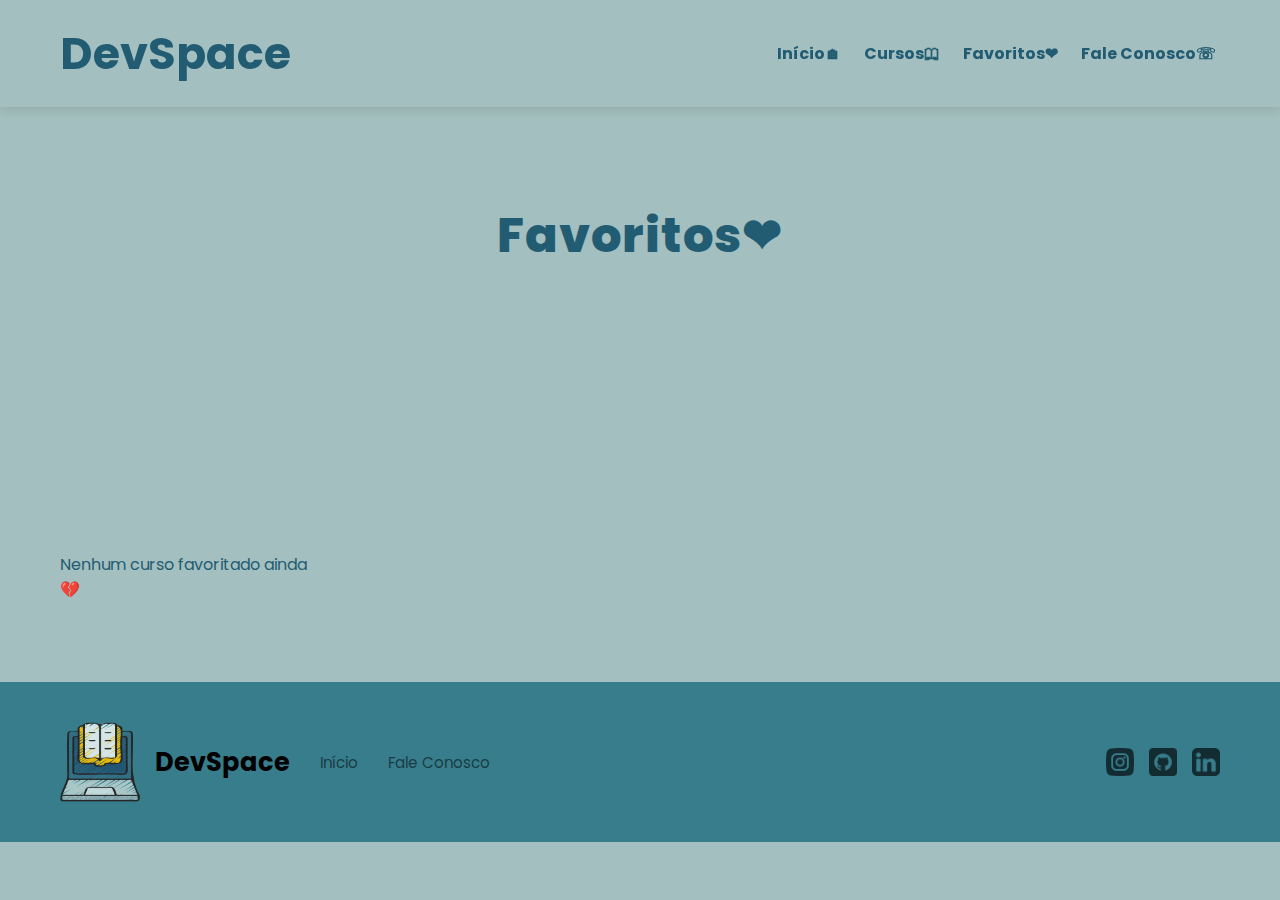
<file: favoritos.html>
<!DOCTYPE html>
<html lang="pt-br">
<head>
    <meta charset="UTF-8">
    <meta name="viewport" content="width=device-width, initial-scale=1.0">
    <link rel="shortcut icon" href="educacao-online.png" type="image/x-icon">
    <link rel="stylesheet" href="cursos.css">

    <link rel="preconnect" href="https://fonts.googleapis.com">
    <link rel="preconnect" href="https://fonts.gstatic.com" crossorigin>
    <link href="https://fonts.googleapis.com/css2?family=Poppins:wght@600;700;800&display=swap" rel="stylesheet">

    <title>DevSpace</title>
</head>
<body>
    <header id="inicio"></header>


    <nav>
        <h1>DevSpace</h1>
        <div class="nav-links">
            <a href="index.html">Início🏠︎</a>
            <a href="cursos.html">Cursos🕮</a>
            <a href="#inicio">Favoritos❤︎</a>
            <a href="fale_conosco.html">Fale Conosco☏</a>
        </div>
    </nav>

    <section class="header-cursos">
    <h1 class="titulo-cursos">Favoritos❤︎</h1>
    </section>

    <section class="card-section">
      <div class="card-container" id="lista-favoritos">
        <!-- cards criados via JS -->
      </div>
    </section>



    <footer>
        <div class="footer-logo">
            <img src="img/educacao-online.png">
            <h2>DevSpace</h2>
            <a href="#inicio">Início</a>
            <a href="#">Fale Conosco</a>
        </div>

        <div class="footer-container">
            <a href="#"><img src="img/instagram (1).png"></a>
            <a href="#"><img src="img/github.png"></a>
            <a href="#"><img src="img/sinal-do-linkedin (1).png"></a>
        </div>
    </footer>

    <script src="favoritos.js"></script>

</body>
</html>
</file>
<file: style.css>
:root{
    --gold: #F2B90C;
    --azul1: #DFF2F2;
    --azul2: #A4BFBF;
    --azul3: #377D8C;
    --azul4: #225C73;
    --font1: Montserrat, sans-serif;
    --font2: Play, sans-serif;
    --font3: 'Poppins', sans-serif;
}

html{
    scroll-behavior: smooth;
     max-width: 100vw;
    overflow-x: hidden;
}

img{
    max-width: 100%;
    height: auto;
    display: block;
}


/* ================= RESET ================= */
*{
    margin: 0;
    padding: 0;
    box-sizing: border-box;
    font-family: var(--font3);
}

/* ================= NAV ================= */
nav{
    position: sticky;
    top: 0;
    z-index: 1000;

    background-color: var(--azul2);
    color: var(--azul4);
    display: flex;
    justify-content: space-between;
    align-items: center;
    padding: 20px 60px;
    box-shadow: 0 4px 10px rgba(0, 0, 0, 0.1);
    transition: padding 0.3s ease, box-shadow 0.3s ease;
}

nav.shrink{
    padding: 10px 60px;
    box-shadow: 0 6px 15px rgba(0,0,0,0.15);
}

nav h1{
    font-size: 2.8rem;
    font-weight: 700;
}

nav.shrink h1{
    font-size: 2rem;
}

.nav-links{
    display: flex;
    gap: 15px;
}

nav a{
    position: relative;
    color: var(--azul4);
    padding: 8px 4px;
    text-decoration: none;
    font-weight: bold;
}

nav a::after{
    content: "";
    position: absolute;
    left: 0;
    bottom: 0;
    width: 0;
    height: 2px;
    background-color: currentColor;
    transition: width 0.3s ease;
}

nav a:hover{
    color: var(--gold);
}

nav a:hover::after{
    width: 100%;
}


.titulo-cursos{
    text-align: center;
    margin: 40px 0;
}

header{
    min-height: 90vh;
    display: grid;
    grid-template-columns: 1fr 1fr;
    align-items: center;
    gap: 40px;

    padding: 80px 60px;
    background: linear-gradient(135deg, var(--azul1), var(--azul2));
}

.hero-text h1{
    font-size: 3rem;
    color: var(--azul4);
}

.hero-text h3{
    margin: 20px 0;
    color: var(--azul3);
}

.btn{
    display: inline-block;
    background: var(--gold);
    color: black;
    padding: 12px 25px;
    border-radius: 30px;
    text-decoration: none;
    font-weight: bold;
}

.conteudop{
    display: grid;
    grid-template-columns: 1fr 1fr;
    align-items: center;
    gap: 40px;

    padding: 80px 60px;
}

.hero-sec h4{
    color: var(--gold);
    font-size: 1.1rem;
}

.hero-sec h1{
    font-size: 2.4rem;
    margin: 10px 0;
}

.hero-sec p{
    color: #444;
    line-height: 1.6;
}

header{
    min-height: 90vh;
    display: grid;
    grid-template-columns: 1fr 1fr;
    align-items: center;
    gap: 40px;

    padding: 80px 60px;
    background: linear-gradient(to bottom, var(--azul2), white);
}

.hero-text h1{
    font-size: 3rem;
    color: var(--azul4);
}

.hero-text h3{
    margin: 20px 0;
    color: var(--azul3);
}

.btn{
    display: inline-block;
    background: var(--azul4);
    color: white;
    padding: 12px 25px;
    border-radius: 30px;
    text-decoration: none;
    font-weight: bold;
}

.btn:hover{
    background-color: var(--gold);
    color: var(--azul4);
    transition: 0.2s ease;
}

.conteudop{
    display: grid;
    grid-template-columns: 1fr 1fr;
    align-items: center;
    gap: 40px;

    padding: 80px 60px;
}

.hero-sec h4{
    color: var(--gold);
    font-size: 1.1rem;
}

.hero-sec h1{
    font-size: 2.4rem;
    margin: 10px 0;
}

.hero-sec p{
    color: #444;
    line-height: 1.6;
}

.topicos{
    display: flex;
    justify-content: center;
    gap: 40px;

    padding: 80px 60px;
    background-color: var(--azul1);
}

.top{
    background: white;
    padding: 25px;
    border-radius: 20px;
    width: 250px;
    box-shadow: 0 5px 15px rgba(0,0,0,0.1);
}

.top h3{
    margin-bottom: 15px;
    color: var(--azul4);
}

.top ul{
    list-style: none;
}

.top li{
    padding: 5px 0;
}

.conteudoc{
    background: linear-gradient(to bottom, white, #f2b90c70);
    align-items: center;
    justify-items: center;
    padding: 80px 60px;
}
.conteudoc h3{
    color: #444;
    font-size: 1.0rem;
}


/* ================= CARDS ================= */
.card-section{
    background-color: #f2b90c70;
    padding: 80px 60px;
}

.card-container{
    max-width: 1200px;
    margin: 0 auto;

    display: grid;
    grid-template-columns: repeat(4, 1fr);
    gap: 30px;
}

.card{
    background: var(--azul1);
    border-radius: 20px;
    padding: 25px 20px;

    display: flex;
    flex-direction: column;
    align-items: center;
    justify-content: space-between;

    height: 300px;
    text-align: center;

    transition: transform 0.3s ease, box-shadow 0.3s ease;
}

.card:hover{
    transform: translateY(-8px);
    box-shadow: 0 10px 25px rgba(0, 0, 0, 0.2);
}

.card img{
    width: 150px;
    height: 150px;
    object-fit: contain;
}

.card p{
    background: var(--azul3);
    color: var(--azul1);
    font-weight: 600;

    padding: 12px;
    border-radius: 10px;
    width: 100%;
}

.card {
    perspective: 1000px;
    cursor: pointer;
}

.card.flip .card-inner {
    transform: rotateY(180deg);
}

.card-inner {
    width: 100%;
    height: 100%;
    position: relative;
    transition: transform 0.6s;
    transform-style: preserve-3d;
}

/* FRENTE E VERSO */
.card-front,
.card-back {
    position: absolute;
    width: 100%;
    height: 100%;
    backface-visibility: hidden;
    border-radius: 16px;
    background: #e8f6f7;
    display: flex;
    align-items: center;
    justify-content: center;
    flex-direction: column;
    padding: 20px;
}

/* FRENTE */
.card-front img {
    width: 90px;
    margin-bottom: 15px;
}

.card-front h3 {
    font-size: 16px;
    text-align: center;
}

/* VERSO */
.card-back {
    transform: rotateY(180deg);
    font-size: 14px;
    text-align: center;
    line-height: 1.4;
}


/* ================= FOOTER ================= */

footer{
    background-color: var(--azul3);
    padding: 40px 60px;

    display: flex;
    justify-content: space-between;
    align-items: center;
    flex-wrap: wrap;
}

footer img{
    width: 80px;
    height: 80px;
}
/* LOGO + TEXTO */
.footer-logo{
    display: flex;
    align-items: center;
    gap: 15px;
}

.footer-logo h2{
    color: black;
    font-size: 1.6rem;
}


/* LINKS */
.footer-logo a{
    color: rgba(0, 0, 0, 0.541);
    text-decoration: none;
    font-size: 0.95rem;
    margin-left: 15px;
}

.footer-logo a:hover{
    text-decoration: underline;
}
/* ICONES SOCIAIS */
.footer-container{
    display: flex;
    gap: 15px;
}

.footer-container img{
    width: 28px;
    height: 28px;
    filter: brightness(0) opacity(0.65);
    transition: 0.3s ease;
}

.footer-container img:hover{
    filter: brightness(0) opacity(1);
    transform: scale(1.15);
}

.animate{
    opacity: 0;
    transform: translateY(40px);
    transition: opacity 0.6s ease, transform 0.6s ease;
}

.animate.show{
    opacity: 1;
    transform: translateY(0);
}


/* ================= RESPONSIVO ================= */
@media (max-width: 900px){
    nav{
        padding: 15px 30px;
        flex-wrap: wrap;
        gap: 15px;
    }

    header{
        grid-template-columns: 1fr;
        text-align: center;
        padding: 60px 30px;
    }

    .conteudop,
    .conteudoc,
    .card-section{
        padding: 60px 30px;
    }

    .card-container{
        grid-template-columns: repeat(2, 1fr);
    }

    .topicos{
        flex-direction: column;
        align-items: center;
    }
}
@media (max-width: 600px){
    .card-container{
        grid-template-columns: 1fr;
    }

    footer{
        flex-direction: column;
        gap: 20px;
        text-align: center;
    }

    .footer-logo{
        flex-direction: column;
    }
}
</file>
<file: fale_conosco.css>
:root{
    --gold: #F2B90C;
    --azul1: #DFF2F2;
    --azul2: #A4BFBF;
    --azul3: #377D8C;
    --azul4: #225C73;
    --font3: 'Poppins', sans-serif;
}

* {
  margin: 0;
  padding: 0;
  box-sizing: border-box;
  font-family: var(--font3);
}

body {
  background: linear-gradient(var(--azul4), var(--azul3), var(--azul2));
  color: #fff;

  min-height: 100vh;
  display: flex;
  flex-direction: column;
}


/* =====================
   TOPO
===================== */
.topo {
  text-align: center;
  padding: 40px 20px 20px;
}


.topo h1 {
  font-size: 3rem;
  margin-bottom: 10px;
}

.topo p {
  font-size: 1.2rem;
  opacity: 0.9;
}

/* =====================
   BOTÃO VOLTAR
===================== */
.btn-voltar {
  display: inline-block;
  margin: 0 auto 30px;
  padding: 10px 22px;
  border-radius: 20px;
  background: rgba(255, 255, 255, 0.15);
  backdrop-filter: blur(6px);
  color: #ffffff;
  text-decoration: none;
  font-weight: 600;
  transition: all 0.25s ease;
}

/* Centraliza */
.btn-voltar {
  display: block;
  width: fit-content;
  margin: 0 auto 15px;
}

/* Hover */
.btn-voltar:hover {
  background: #ffffff;
  color: var(--azul4);
  transform: translateY(-2px);
  box-shadow: 0 6px 15px rgba(0,0,0,0.25);
}


/* =====================
   CONTAINER
===================== */
.container {
  flex: 1;               
  display: flex;
  justify-content: center;
  align-items: center;
  padding: 20px;
}


/* =====================
   FORMULÁRIO
===================== */
.form-contato {
  width: 100%;
  max-width: 520px;
  background: rgba(255, 255, 255, 0.12);
  backdrop-filter: blur(8px);
  padding: 40px;
  border-radius: 22px;
  box-shadow: 0 10px 30px rgba(0,0,0,0.25);
}

/* CAMPOS */
.campo {
  display: flex;
  flex-direction: column;
  margin-bottom: 20px;
}

.campo label {
  margin-bottom: 6px;
  font-weight: 600;
}

.campo input,
.campo textarea {
  padding: 12px 14px;
  border-radius: 10px;
  border: none;
  outline: none;
  font-size: 1rem;
}

/* FOCO */
.campo input:focus,
.campo textarea:focus {
  outline: 2px solid #ffffffaa;
}

/* BOTÃO */
.form-contato button {
  width: 100%;
  padding: 14px;
  border: none;
  border-radius: 25px;
  background: #ffffff;
  color: var(--azul4);
  font-size: 1.1rem;
  font-weight: 700;
  cursor: pointer;
  transition: transform 0.2s ease, box-shadow 0.2s ease;
}

.form-contato button:hover {
  transform: translateY(-2px);
  box-shadow: 0 8px 18px rgba(0,0,0,0.25);
}

/* =====================
   FOOTER
===================== */
.footer {
  text-align: center;
  padding: 30px 20px;
  font-size: 0.95rem;
  opacity: 0.9;
}

/* =====================
   RESPONSIVO
===================== */
@media (max-width: 600px) {
  .topo h1 {
    font-size: 2.2rem;
  }

  .form-contato {
    padding: 30px 20px;
  }
}
</file>
<file: aula.css>
:root{
    --gold: #F2B90C;
    --azul1: #DFF2F2;
    --azul2: #A4BFBF;
    --azul3: #377D8C;
    --azul4: #225C73;
    --font3: 'Poppins', sans-serif;
}

/* ================= RESET ================= */
*{
    margin: 0;
    padding: 0;
    box-sizing: border-box;
    font-family: var(--font3);
}

html{
    scroll-behavior: smooth;
    overflow-x: hidden;
}

/* ================= BODY ================= */
body{
    background-color: var(--azul1);
    color: var(--azul4);
    overflow-x: hidden;
    padding-top: 80px;
}

#inicio{
    scroll-margin-top: 100px; /* altura do nav */
}


/* ================= NAV ================= */
nav{
    position: fixed;
    top: 0;
    left: 0;
    width: 100%;
    z-index: 1000;

    background-color: var(--azul2);
    display: flex;
    justify-content: space-between;
    align-items: center;

    padding: 20px 60px;
    box-shadow: 0 4px 10px rgba(0,0,0,0.1);
    transition: padding 0.3s ease, box-shadow 0.3s ease;
}

nav.shrink{
    padding: 10px 60px;
    box-shadow: 0 6px 15px rgba(0,0,0,0.15);
}

nav h1{
    font-size: 2.8rem;
    transition: font-size 0.3s ease;
}

nav.shrink h1{
    font-size: 2rem;
}

.nav-links{
    display: flex;
    gap: 15px;
}

nav a{
    position: relative;
    color: var(--azul4);
    padding: 8px 4px;
    text-decoration: none;
    font-weight: bold;
}

nav a::after{
    content: "";
    position: absolute;
    left: 0;
    bottom: 0;
    width: 0;
    height: 2px;
    background-color: currentColor;
    transition: width 0.3s ease;
}

nav a:hover{
    color: var(--gold);
}

nav a:hover::after{
    width: 100%;
}

main{
    max-width: 900px;      /* largura confortável de leitura */
    margin: 0 auto;        /* centraliza na página */
    padding: 40px 20px;

    display: flex;
    flex-direction: column;
    gap: 25px;             /* espaçamento entre aulas */

    text-align: justify;
}
main h1{
    line-height: 1.5;
    margin-bottom: 30px;
    text-align: justify;
    text-align: center;
}

main img{
    width: 100%;
    max-width: 700px;   /* tamanho bom para vídeo */
    aspect-ratio: 16 / 9;

    object-fit: cover;
    border-radius: 12px;

    margin: 10px auto 20px;
    display: block;

    box-shadow: 0 8px 20px rgba(0,0,0,0.15);
}

.concluido{
    background: var(--azul3);
    color: var(--azul1);

    padding: 10px 20px;
    border-radius: 25px;

    font-weight: 600;
    border: none;

    cursor: pointer;
    transition: background 0.3s ease, transform 0.2s ease;
}

.concluido:hover{
    background: var(--azul4);
    transform: scale(1.05);
}

.aula{
    display: flex;
    flex-direction: column;
    align-items: center;   /* 🔥 isso resolve tudo */
    gap: 15px;

    margin-bottom: 50px;
}


/* ================= FOOTER ================= */
footer{
    background-color: var(--azul3);
    padding: 40px 60px;

    display: flex;
    justify-content: space-between;
    align-items: center;
    flex-wrap: wrap;
}

footer img{
    width: 80px;
    height: 80px;
}

.footer-logo{
    display: flex;
    align-items: center;
    gap: 15px;
}

.footer-logo h2{
    color: black;
    font-size: 1.6rem;
}

.footer-logo a{
    color: rgba(0,0,0,0.54);
    text-decoration: none;
    font-size: 0.95rem;
    margin-left: 15px;
}

.footer-logo a:hover{
    text-decoration: underline;
}

.footer-container{
    display: flex;
    gap: 15px;
}

.footer-container img{
    width: 28px;
    height: 28px;
    filter: brightness(0) opacity(0.65);
    transition: 0.3s ease;
}

.footer-container img:hover{
    filter: brightness(0) opacity(1);
    transform: scale(1.15);
}
</file>
<file: cursos.css>
:root{
    --gold: #F2B90C;
    --azul1: #DFF2F2;
    --azul2: #A4BFBF;
    --azul3: #377D8C;
    --azul4: #225C73;
    --font3: 'Poppins', sans-serif;
}

/* ================= RESET ================= */
*{
    margin: 0;
    padding: 0;
    box-sizing: border-box;
    font-family: var(--font3);
}

html{
    scroll-behavior: smooth;
    overflow-x: hidden;
}

/* ================= BODY ================= */
body{
    background-color: var(--azul2);
    color: var(--azul4);
    overflow-x: hidden;
    padding-top: 80px;
}

img{
    max-width: 100%;
    height: auto;
    display: block;
}

/* ================= BOTÃO PADRÃO ================= */
.btn{
    display: inline-block;
    background: var(--azul4);
    color: white;
    padding: 12px 25px;
    border-radius: 30px;
    text-decoration: none;
    font-weight: bold;
    transition: background-color 0.2s ease, color 0.2s ease, transform 0.2s ease;
}

.btn:hover{
    background-color: var(--azul3);
    color: var(--gold);
    transform: translateY(-2px);
}

#inicio{
    scroll-margin-top: 110px;
}

/* ================= NAV ================= */
nav{
    position: fixed;
    top: 0;
    left: 0;
    width: 100%;
    z-index: 1000;

    background-color: var(--azul2);
    display: flex;
    justify-content: space-between;
    align-items: center;

    padding: 20px 60px;
    box-shadow: 0 4px 10px rgba(0,0,0,0.1);
    transition: padding 0.3s ease, box-shadow 0.3s ease;
}

nav.shrink{
    padding: 10px 60px;
    box-shadow: 0 6px 15px rgba(0,0,0,0.15);
}

nav h1{
    font-size: 2.8rem;
    transition: font-size 0.3s ease;
}

nav.shrink h1{
    font-size: 2rem;
}

.nav-links{
    display: flex;
    gap: 15px;
}

nav a{
    position: relative;
    color: var(--azul4);
    padding: 8px 4px;
    text-decoration: none;
    font-weight: bold;
}

nav a::after{
    content: "";
    position: absolute;
    left: 0;
    bottom: 0;
    width: 0;
    height: 2px;
    background-color: currentColor;
    transition: width 0.3s ease;
}

nav a:hover{
    color: var(--gold);
}

nav a:hover::after{
    width: 100%;
}

/* ================= HEADER ================= */
.header-cursos{
    background: var(--azul2);
    padding: 80px 20px;
    text-align: center;
}

.titulo-cursos{
    font-size: clamp(2.2rem, 5vw, 3rem);
    font-weight: 800;
    letter-spacing: 1px;
    margin: 40px 0;
}

/* ================= MAIN ================= */
.main-cursos{
    background-color: var(--gold);
    min-height: calc(100vh - 160px);
    padding: 40px 0 80px;
}

.curso{
    position: relative;
}


/* ================= SEÇÃO DE CARDS ================= */
.card-section{
    background-color: var(--azul2);
    padding: 80px 60px;
    margin-top: 80px;
}

.card-container{
    max-width: 1200px;
    margin: 0 auto;

    display: grid;
    grid-template-columns: repeat(4, 1fr);
    gap: 30px;
}

.card-link {
    text-decoration: none;
    color: inherit;
    display: block;
}

.card-link:hover .card {
    transform: translateY(-5px);
    transition: 0.3s;
    cursor: pointer;
}

/* ================= CARD ================= */
.conteudo {
    width: 100%;
    display: flex;
    flex-direction: column;
    align-items: center;
    gap: 10px;
}

.card{
    position: relative;
    background: var(--azul1);
    border-radius: 20px;
    padding: 25px 20px 55px;

    display: flex;
    flex-direction: column;
    align-items: center;
    gap: 12px;

    height: 320px;
    text-align: center;

    transition: transform 0.3s ease, box-shadow 0.3s ease;
}

.card:hover{
    transform: translateY(-8px);
    box-shadow: 0 12px 25px rgba(0,0,0,0.2);
}

.card img{
    width: 150px;
    height: 150px;
    object-fit: contain;
}

/* ================= TÍTULO ================= */
.card .titulo{
    display: -webkit-box;
    -webkit-box-orient: vertical;
    -webkit-line-clamp: 2;
    overflow: hidden;

    line-height: 1.3;
    min-height: 2.4em;
}

/* ================= DURAÇÃO ================= */
.card p {
    background: var(--azul3);
    color: var(--azul1);
    font-weight: 600;

    width: 150px;     /* largura fixa e igual pra todos */
    height: 44px;

    display: flex;
    align-items: center;
    justify-content: center;

    border-radius: 10px;
}


/* ================= BOTÕES ================= */
.btn-favorito,
.btn-lixeira{
    position: absolute;
    top: 15px;
    right: 15px;

    background: rgba(255,255,255,0.85);
    border: none;
    border-radius: 50%;
    font-size: 20px;
    cursor: pointer;

    width: 36px;
    height: 36px;

    display: flex;
    align-items: center;
    justify-content: center;
}

/* ================= ANIMAÇÃO ================= */
.animate{
    opacity: 0;
    transform: translateY(40px);
    transition: opacity 0.6s ease, transform 0.6s ease;
}

.animate.show{
    opacity: 1;
    transform: translateY(0);
}

/* ================= FOOTER ================= */
footer{
    background-color: var(--azul3);
    padding: 40px 60px;

    display: flex;
    justify-content: space-between;
    align-items: center;
    flex-wrap: wrap;
}

footer img{
    width: 80px;
    height: 80px;
}

.footer-logo{
    display: flex;
    align-items: center;
    gap: 15px;
}

.footer-logo h2{
    color: black;
    font-size: 1.6rem;
}

.footer-logo a{
    color: rgba(0,0,0,0.54);
    text-decoration: none;
    font-size: 0.95rem;
    margin-left: 15px;
}

.footer-logo a:hover{
    text-decoration: underline;
}

.footer-container{
    display: flex;
    gap: 15px;
}

.footer-container img{
    width: 28px;
    height: 28px;
    filter: brightness(0) opacity(0.65);
    transition: 0.3s ease;
}

.footer-container img:hover{
    filter: brightness(0) opacity(1);
    transform: scale(1.15);
}

/* ================= RESPONSIVO ================= */
@media (max-width: 900px){
    .card-container{
        grid-template-columns: repeat(2, 1fr);
    }
}

@media (max-width: 600px){
    nav{
        flex-direction: column;
        text-align: center;
        gap: 15px;
    }

    .nav-links{
        justify-content: center;
    }

    .card-container{
        grid-template-columns: 1fr;
    }

    footer{
        flex-direction: column;
        text-align: center;
    }

    .footer-logo{
        justify-content: center;
    }
}
</file>
